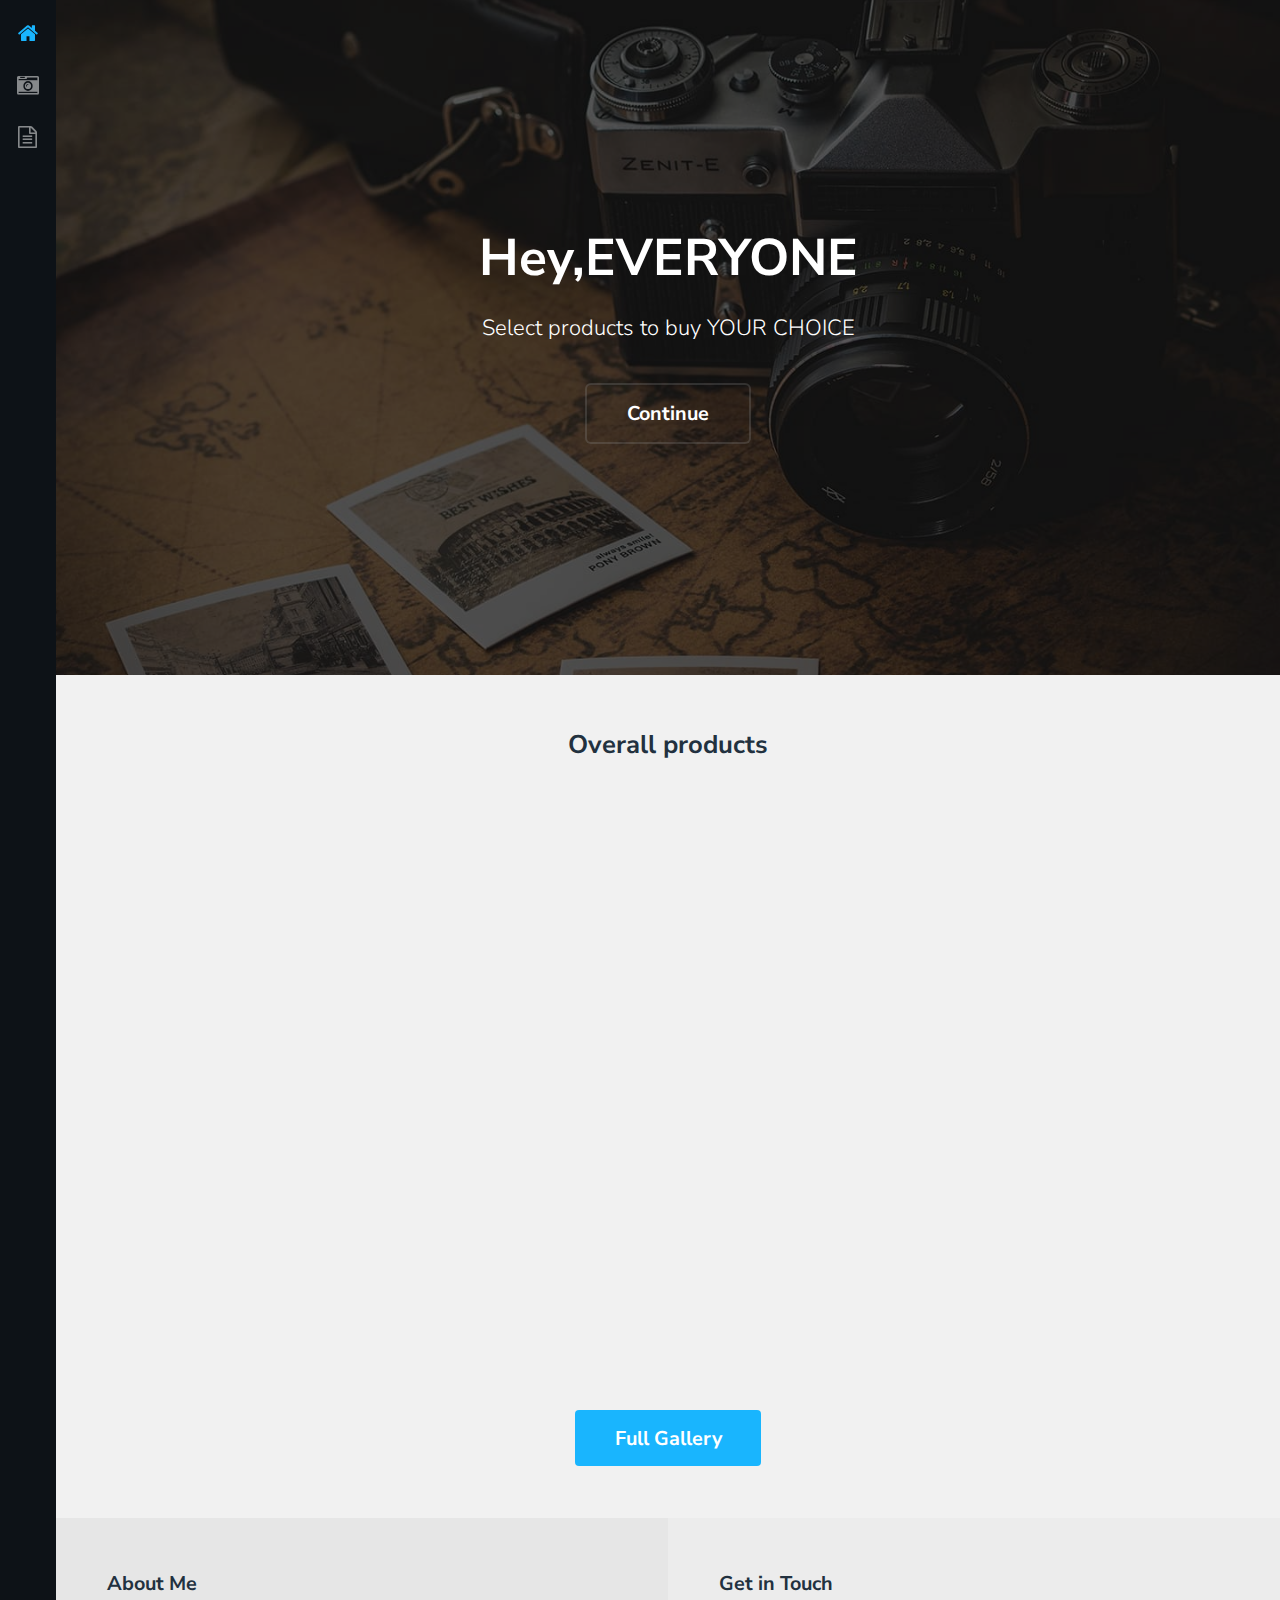
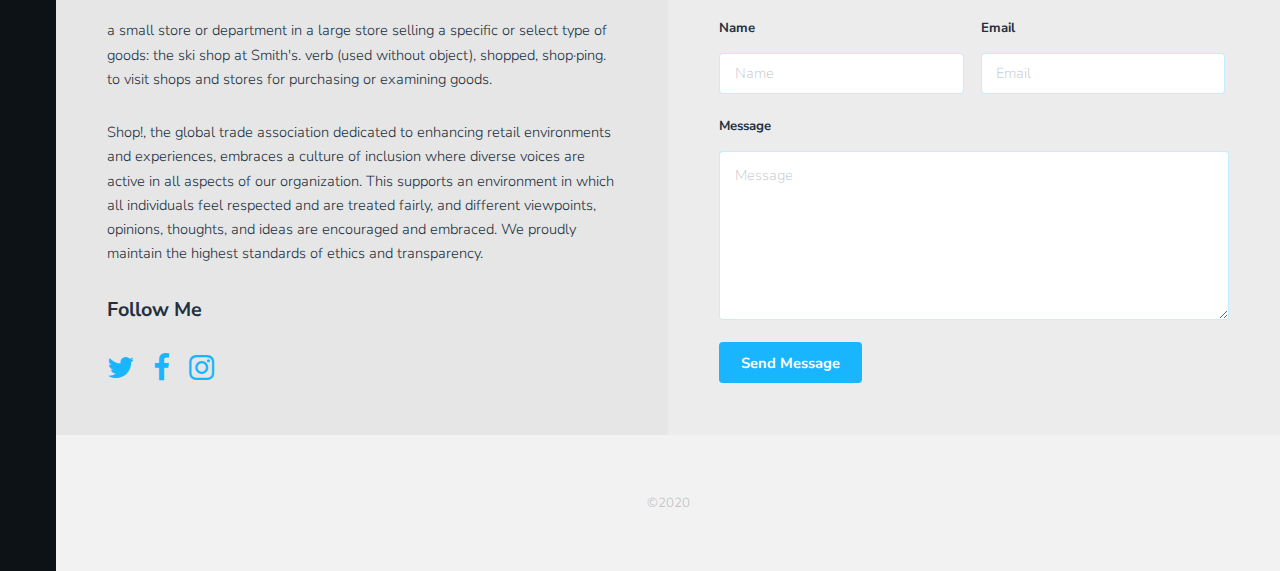
<file: demo/index.html>
<!DOCTYPE HTML>
<html>
	<head>
		<title>SHOPPING</title>
		<meta charset="utf-8" />
		<meta name="viewport" content="width=device-width, initial-scale=1" />
		<link rel="stylesheet" href="assets/css/main.css" />
	</head>
	<body>
		<div class="page-wrap">

			<!-- Nav -->
				<nav id="nav">
					<ul>
						<li><a href="index.html" class="active"><span class="icon fa-home"></span></a></li>
						<li><a href="gallery.html"><span class="icon fa-camera-retro"></span></a></li>
						<li><a href="generic.html"><span class="icon fa-file-text-o"></span></a></li>
					</ul>
				</nav>

			<!-- Main -->
				<section id="main">

					<!-- Banner -->
						<section id="banner">
							<div class="inner">
								<h1>Hey,EVERYONE</h1>
								<p>Select products to buy <a href="">YOUR CHOICE</a></p>
								<ul class="actions">
									<li><a href="#galleries" class="button alt scrolly big">Continue</a></li>
								</ul>
							</div>
						</section>

					<!-- Gallery -->
						<section id="galleries">

							<!-- Photo Galleries -->
								<div class="gallery">
									<header class="special">
										<h2>Overall products</h2>
									</header>
									<div class="content">
										<div class="media" >
											<a href="images/fulls/01.jpg"><img src="images/thumbs/01.jpg" style="width:100%" alt="" title="To Buy Fresh Vegs."/></a>
										</div>
										<div class="media">
											<a href="images/fulls/05.jpg"><img src="images/thumbs/05.jpg"style="width:100%" alt="" title="This right here is a caption." /></a>
										</div>
										<div class="media">
											<a href="images/fulls/09.jpg"><img src="images/thumbs/09.jpg" style="width:100%"alt="" title="This right here is a caption."/></a>
										</div>
										<div class="media">
											<a href="images/fulls/02.jpg"><img src="images/thumbs/02.jpg"style="width:100%" alt="" title="This right here is a caption."/></a>
										</div>
										<div class="media">
											<a href="images/fulls/06.jpg"><img src="images/thumbs/06.jpg"style="width:100%" alt="" title="This right here is a caption."/></a>
										</div>
										<div class="media">
											<a href="images/fulls/10.jpg"><img src="images/thumbs/10.jpg" style="width:100%"alt="" title="This right here is a caption."/></a>
										</div>
										<div class="media">
											<a href="images/fulls/03.jpg"><img src="images/thumbs/03.jpg" style="width:100%" alt="" title="This right here is a caption." /></a>
										</div>
										<div class="media">
											<a href="images/fulls/07.jpg"><img src="images/thumbs/07.jpg" style="width:100%" alt="" title="This right here is a caption." /></a>
										</div>
									</div>
									<footer>
										<a href="gallery.html" class="button big">Full Gallery</a>
									</footer>
								</div>
						</section>

					
						<section id="contact">
							<!-- Social -->
								<div class="social column">
									<h3>About Me</h3>
									<p>a small store or department in a large store selling a specific or select type of goods: the ski shop at Smith's. verb (used without object), shopped, shop·ping. to visit shops and stores for purchasing or examining goods.</p>
									<p>Shop!, the global trade association dedicated to enhancing retail environments and experiences, embraces a culture of inclusion where diverse voices are active in all aspects of our organization. This supports an environment in which all individuals feel respected and are treated fairly, and different viewpoints, opinions, thoughts, and ideas are encouraged and embraced. We proudly maintain the highest standards of ethics and transparency.</p>
									<h3>Follow Me</h3>
									<ul class="icons">
										<li><a href="#" class="icon fa-twitter"><span class="label">Twitter</span></a></li>
										<li><a href="#" class="icon fa-facebook"><span class="label">Facebook</span></a></li>
										<li><a href="#" class="icon fa-instagram"><span class="label">Instagram</span></a></li>
									</ul>
								</div>

							
								<div class="column">
									<h3>Get in Touch</h3>
									<form action="#" method="post">
										<div class="field half first">
											<label for="name">Name</label>
											<input name="name" id="name" type="text" placeholder="Name">
										</div>
										<div class="field half">
											<label for="email">Email</label>
											<input name="email" id="email" type="email" placeholder="Email">
										</div>
										<div class="field">
											<label for="message">Message</label>
											<textarea name="message" id="message" rows="6" placeholder="Message"></textarea>
										</div>
										<ul class="actions">
											<li><input value="Send Message" class="button" type="submit"></li>
										</ul>
									</form>
								</div>

						</section>

					<!-- Footer -->
						<footer id="footer">
							<div class="copyright">
								&copy;2020 
							</div>
						</footer>
				</section>
		</div>

		<!-- Scripts -->
			<script src="assets/js/jquery.min.js"></script>
			<script src="assets/js/jquery.poptrox.min.js"></script>
			<script src="assets/js/jquery.scrolly.min.js"></script>
			<script src="assets/js/skel.min.js"></script>
			<script src="assets/js/util.js"></script>
			<script src="assets/js/main.js"></script>

	</body>
</html>
</file>
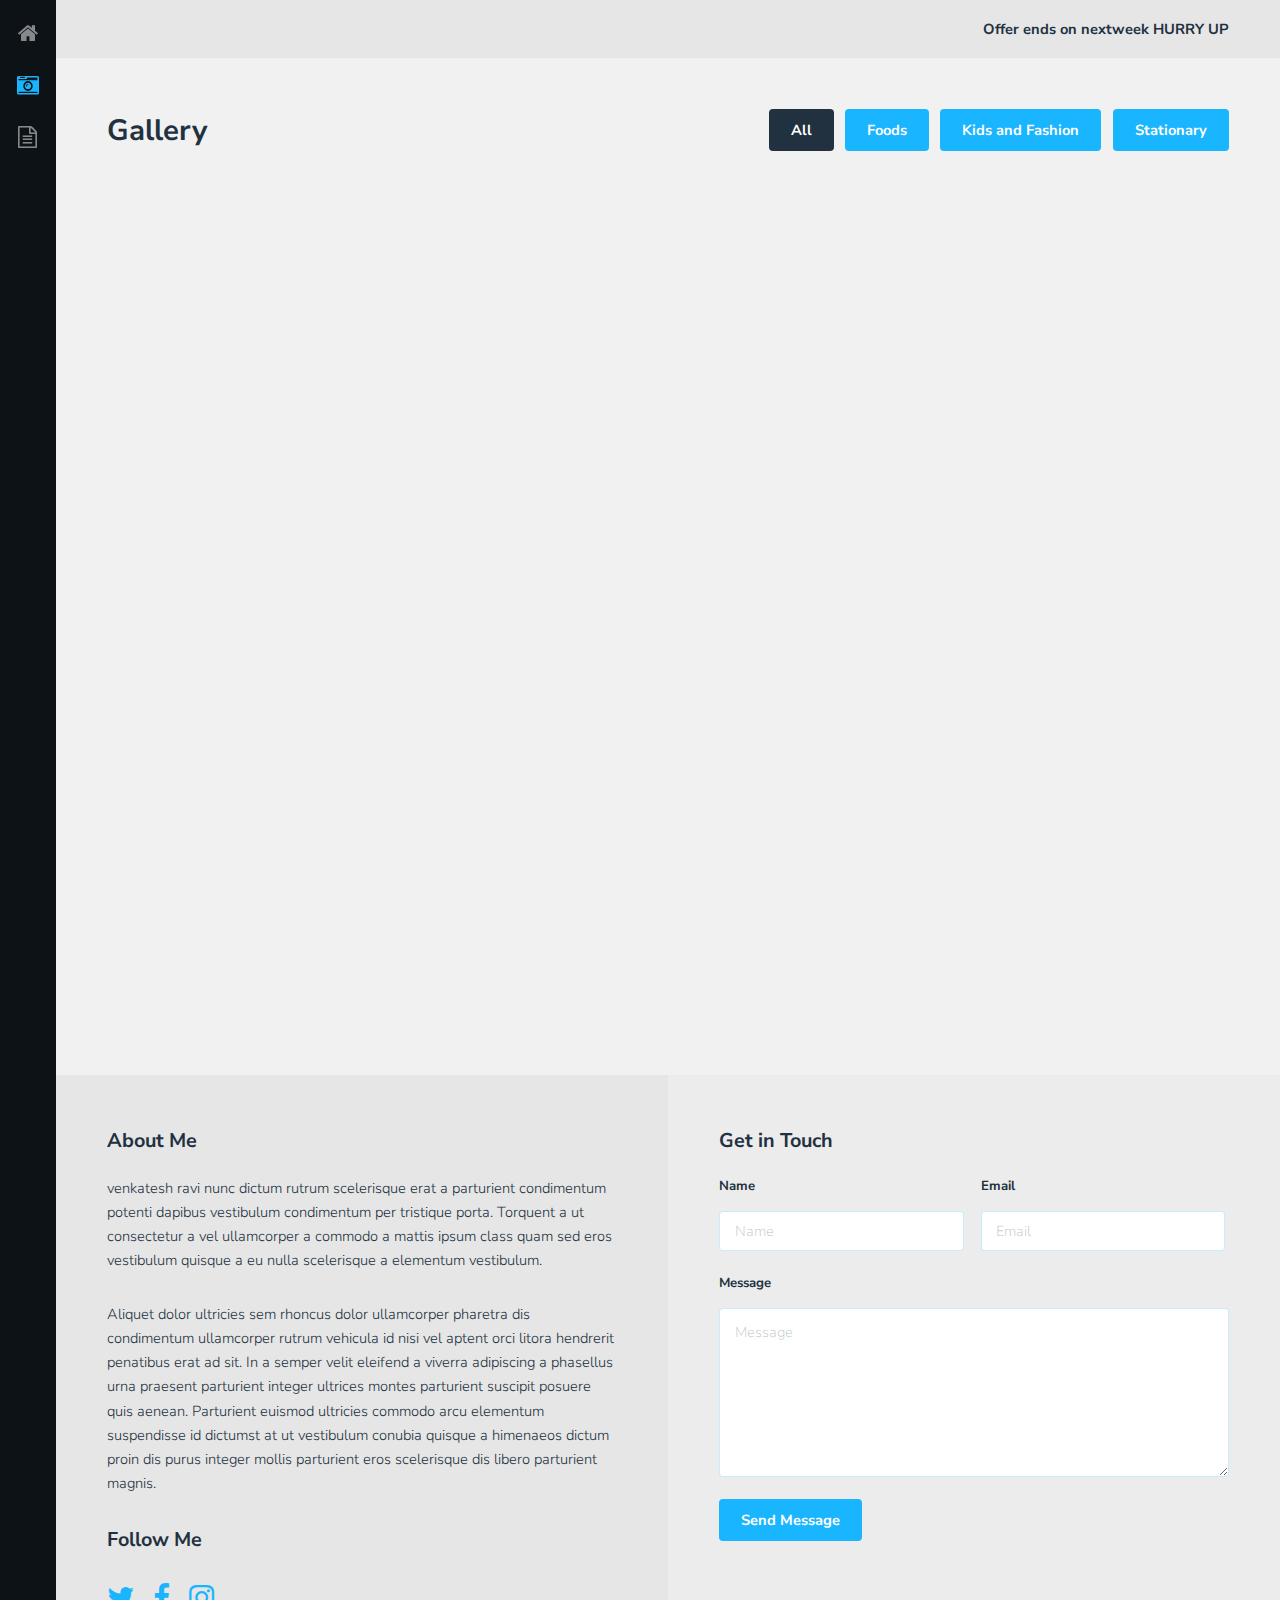
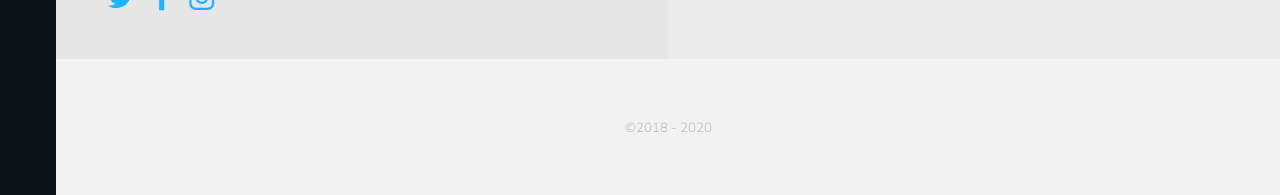
<file: demo/gallery.html>
<!DOCTYPE HTML>
<html>
	<head>
		<title>Offers ens on Next week. HURRY UP!</title>
		<meta charset="utf-8" />
		<meta name="viewport" content="width=device-width, initial-scale=1" />
		<link rel="stylesheet" href="assets/css/main.css" />
	</head>
	<body>
		<div class="page-wrap">

			<!-- Nav -->
				<nav id="nav">
					<ul>
						<li><a href="index.html"><span class="icon fa-home"></span></a></li>
						<li><a href="gallery.html" class="active"><span class="icon fa-camera-retro"></span></a></li>
						<li><a href="generic.html"><span class="icon fa-file-text-o"></span></a></li>
					</ul>
				</nav>

			<!-- Main -->
				<section id="main">

					<!-- Header -->
						<header id="header">
							<div>Offer ends on nextweek <span>HURRY UP</span></div>
						</header>

					<!-- Gallery -->
						<section id="galleries">

							<!-- Photo Galleries -->
								<div class="gallery">

									<!-- Filters -->
										<header>
											<h1>Gallery</h1>
											<ul class="tabs">
												<li><a href="#" data-tag="all" class="button active">All</a></li>
												<li><a href="#" data-tag="people" class="button">Foods</a></li>
												<li><a href="#" data-tag="place" class="button">Kids and Fashion</a></li>
												<li><a href="#" data-tag="thing" class="button">Stationary</a></li>
											</ul>
										</header>

										<div class="content">
											<div class="media all people">
												<a href="images/fulls/01.jpg"><img src="images/thumbs/01.jpg" alt="" title="This right here is a caption." /></a>
											</div>
											<div class="media all place">
												<a href="images/fulls/05.jpg"><img src="images/thumbs/05.jpg" alt="" title="This right here is a caption." /></a>
											</div>
											<div class="media all thing">
												<a href="images/fulls/09.jpg"><img src="images/thumbs/09.jpg" alt="" title="This right here is a caption." /></a>
											</div>
											<div class="media all people">
												<a href="images/fulls/02.jpg"><img src="images/thumbs/02.jpg" alt="" title="This right here is a caption." /></a>
											</div>
											<div class="media all place">
												<a href="images/fulls/06.jpg"><img src="images/thumbs/06.jpg" alt="" title="This right here is a caption." /></a>
											</div>
											<div class="media all thing">
												<a href="images/fulls/10.jpg"><img src="images/thumbs/10.jpg" alt="" title="This right here is a caption." /></a>
											</div>
											<div class="media all people">
												<a href="images/fulls/03.jpg"><img src="images/thumbs/03.jpg" alt="" title="This right here is a caption." /></a>
											</div>
											<div class="media all place">
												<a href="images/fulls/07.jpg"><img src="images/thumbs/07.jpg" alt="" title="This right here is a caption." /></a>
											</div>
											<div class="media all thing">
												<a href="images/fulls/11.jpg"><img src="images/thumbs/11.jpg" alt="" title="This right here is a caption." /></a>
											</div>
											<div class="media all people">
												<a href="images/fulls/04.jpg"><img src="images/thumbs/04.jpg" alt="" title="This right here is a caption." /></a>
											</div>
											<div class="media all place">
												<a href="images/fulls/08.jpg"><img src="images/thumbs/08.jpg" alt="" title="This right here is a caption." /></a>
											</div>
											<div class="media all thing">
												<a href="images/fulls/12.jpg"><img src="images/thumbs/12.jpg" alt="" title="This right here is a caption." /></a>
											</div>
										</div>
								</div>
						</section>

					<!-- Contact -->
						<section id="contact">
							<!-- Social -->
								<div class="social column">
									<h3>About Me</h3>
									<p>venkatesh ravi nunc dictum rutrum scelerisque erat a parturient condimentum potenti dapibus vestibulum condimentum per tristique porta. Torquent a ut consectetur a vel ullamcorper a commodo a mattis ipsum class quam sed eros vestibulum quisque a eu nulla scelerisque a elementum vestibulum.</p>
									<p>Aliquet dolor ultricies sem rhoncus dolor ullamcorper pharetra dis condimentum ullamcorper rutrum vehicula id nisi vel aptent orci litora hendrerit penatibus erat ad sit. In a semper velit eleifend a viverra adipiscing a phasellus urna praesent parturient integer ultrices montes parturient suscipit posuere quis aenean. Parturient euismod ultricies commodo arcu elementum suspendisse id dictumst at ut vestibulum conubia quisque a himenaeos dictum proin dis purus integer mollis parturient eros scelerisque dis libero parturient magnis.</p>
									<h3>Follow Me</h3>
									<ul class="icons">
										<li><a href="#" class="icon fa-twitter"><span class="label">Twitter</span></a></li>
										<li><a href="#" class="icon fa-facebook"><span class="label">Facebook</span></a></li>
										<li><a href="#" class="icon fa-instagram"><span class="label">Instagram</span></a></li>
									</ul>
								</div>

							<!-- Form -->
								<div class="column">
									<h3>Get in Touch</h3>
									<form action="#" method="post">
										<div class="field half first">
											<label for="name">Name</label>
											<input name="name" id="name" type="text" placeholder="Name">
										</div>
										<div class="field half">
											<label for="email">Email</label>
											<input name="email" id="email" type="email" placeholder="Email">
										</div>
										<div class="field">
											<label for="message">Message</label>
											<textarea name="message" id="message" rows="6" placeholder="Message"></textarea>
										</div>
										<ul class="actions">
											<li><input value="Send Message" class="button" type="submit"></li>
										</ul>
									</form>
								</div>

						</section>

					<!-- Footer -->
						<footer id="footer">
							<div class="copyright">
								&copy;2018 - 2020 
							</div>
						</footer>
				</section>
		</div>

		<!-- Scripts -->
			<script src="assets/js/jquery.min.js"></script>
			<script src="assets/js/jquery.poptrox.min.js"></script>
			<script src="assets/js/jquery.scrolly.min.js"></script>
			<script src="assets/js/skel.min.js"></script>
			<script src="assets/js/util.js"></script>
			<script src="assets/js/main.js"></script>

	</body>
</html>
</file>
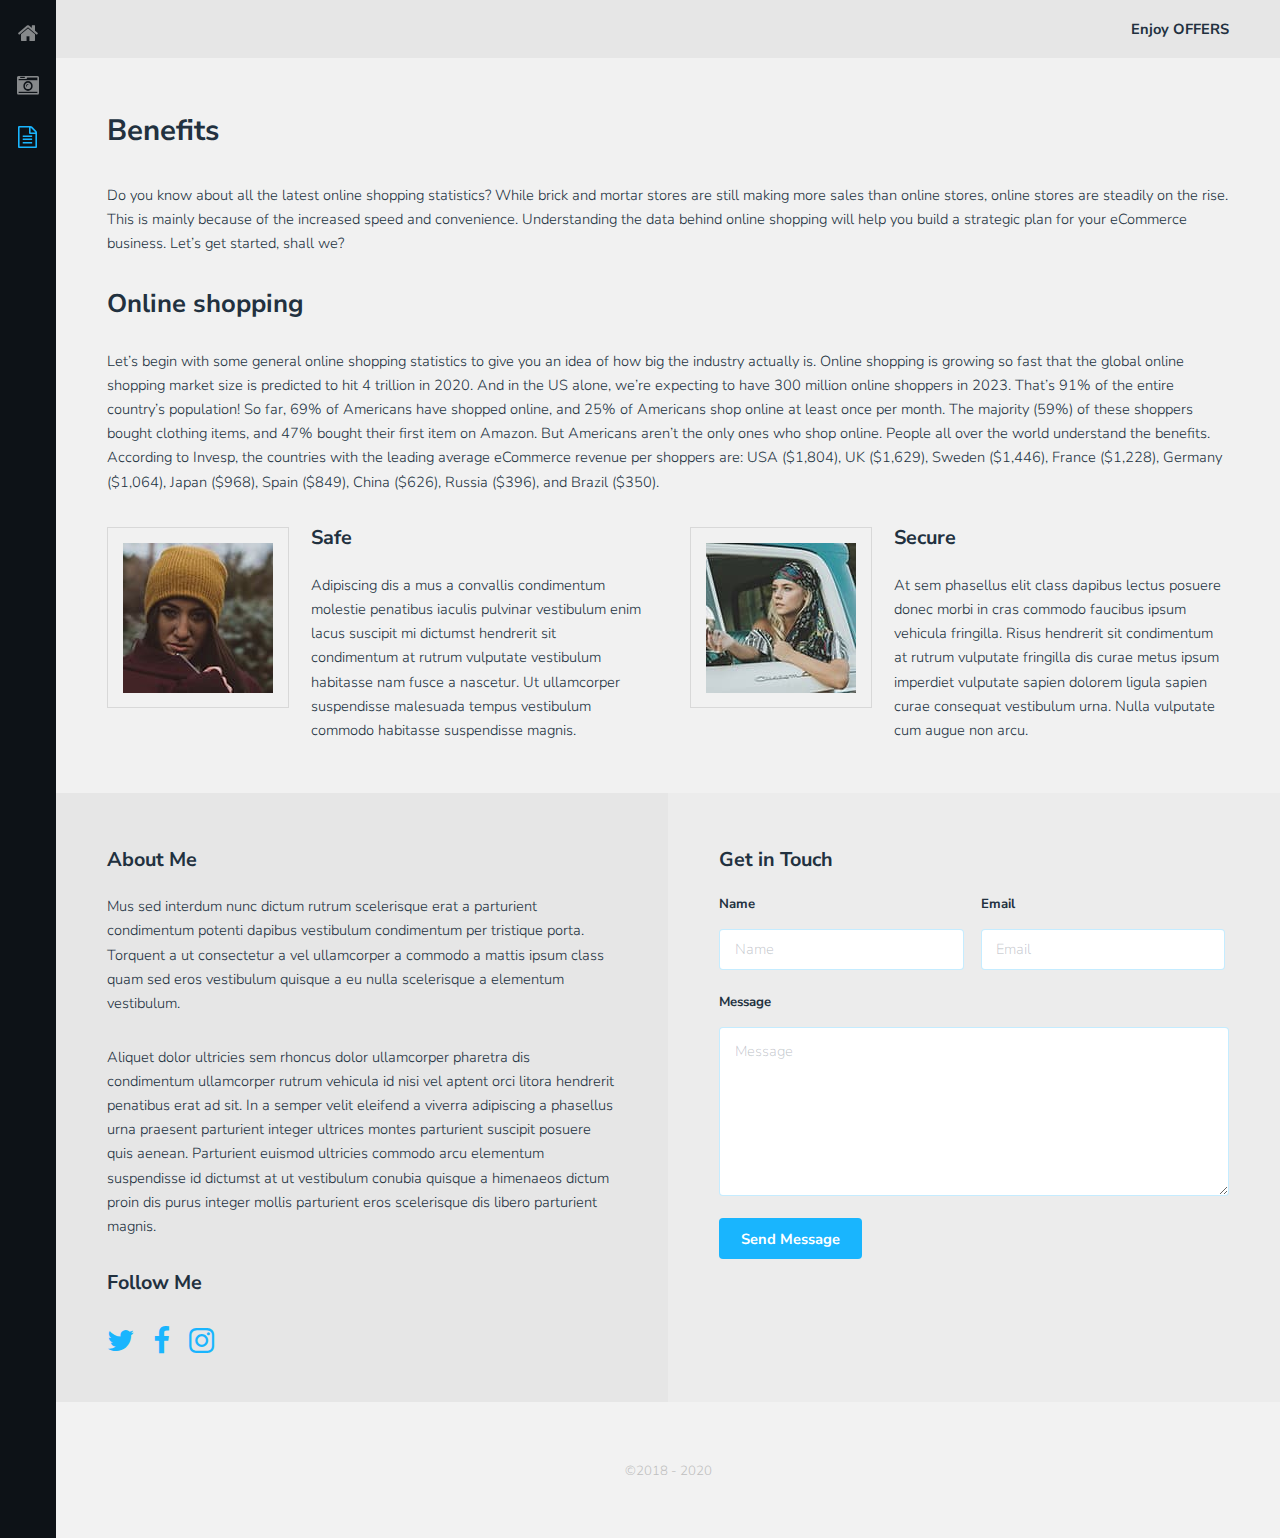
<file: demo/generic.html>
<!DOCTYPE HTML>

<html>
	<head>
		<title>Let's Shop with GREAT OFFERS</title>
		<meta charset="utf-8" />
		<meta name="viewport" content="width=device-width, initial-scale=1" />
		<link rel="stylesheet" href="assets/css/main.css" />
	</head>
	<body>
		<div class="page-wrap">

			<!-- Nav -->
				<nav id="nav">
					<ul>
						<li><a href="index.html"><span class="icon fa-home"></span></a></li>
						<li><a href="gallery.html"><span class="icon fa-camera-retro"></span></a></li>
						<li><a href="generic.html" class="active"><span class="icon fa-file-text-o"></span></a></li>
					</ul>
				</nav>

			<!-- Main -->
				<section id="main">

					<!-- Header -->
						<header id="header">
							<div>Enjoy <span>OFFERS</span></div>
						</header>

					<!-- Section -->
						<section>
							<div class="inner">
								<header>
									<h1>Benefits</h1>
								</header>
								<p>Do you know about all the latest online shopping statistics? While brick and mortar stores are still making more sales than online stores, online stores are steadily on the rise. This is mainly because of the increased speed and convenience.

Understanding the data behind online shopping will help you build a strategic plan for your eCommerce business. Let’s get started, shall we?</p>
								<h2>Online shopping</h2>
								<p>Let’s begin with some general online shopping statistics to give you an idea of how big the industry actually is.

Online shopping is growing so fast that the global online shopping market size is predicted to hit 4 trillion in 2020. And in the US alone, we’re expecting to have 300 million online shoppers in 2023. That’s 91% of the entire country’s population!

So far, 69% of Americans have shopped online, and 25% of Americans shop online at least once per month. The majority (59%) of these shoppers bought clothing items, and 47% bought their first item on Amazon.

But Americans aren’t the only ones who shop online. People all over the world understand the benefits. According to Invesp, the countries with the leading average eCommerce revenue per shoppers are: USA ($1,804), UK ($1,629), Sweden ($1,446), France ($1,228), Germany ($1,064), Japan ($968), Spain ($849), China ($626), Russia ($396), and Brazil ($350).</p>
								<section class="columns double">
									<div class="column">
										<span class="image left special"><img src="images/pic01.jpg" alt="" /></span>
										<h3>Safe</h3>
										<p>
											Adipiscing dis a mus a convallis condimentum molestie penatibus iaculis pulvinar vestibulum enim lacus suscipit mi dictumst hendrerit sit condimentum at rutrum vulputate vestibulum habitasse nam fusce a nascetur. Ut ullamcorper suspendisse malesuada tempus vestibulum commodo habitasse suspendisse magnis.
										</p>
									</div>
									<div class="column">
										<span class="image left special"><img src="images/pic02.jpg" alt="" /></span>
										<h3>Secure</h3>
										<p>
											At sem phasellus elit class dapibus lectus posuere donec morbi in cras commodo faucibus ipsum vehicula fringilla. Risus hendrerit sit condimentum at rutrum vulputate fringilla dis curae metus ipsum imperdiet vulputate sapien dolorem ligula sapien curae consequat vestibulum urna. Nulla vulputate cum augue non arcu.
										</p>
									</div>
								</section>
							</div>
						</section>

					<!-- Contact -->
						<section id="contact">
							<!-- Social -->
								<div class="social column">
									<h3>About Me</h3>
									<p>Mus sed interdum nunc dictum rutrum scelerisque erat a parturient condimentum potenti dapibus vestibulum condimentum per tristique porta. Torquent a ut consectetur a vel ullamcorper a commodo a mattis ipsum class quam sed eros vestibulum quisque a eu nulla scelerisque a elementum vestibulum.</p>
									<p>Aliquet dolor ultricies sem rhoncus dolor ullamcorper pharetra dis condimentum ullamcorper rutrum vehicula id nisi vel aptent orci litora hendrerit penatibus erat ad sit. In a semper velit eleifend a viverra adipiscing a phasellus urna praesent parturient integer ultrices montes parturient suscipit posuere quis aenean. Parturient euismod ultricies commodo arcu elementum suspendisse id dictumst at ut vestibulum conubia quisque a himenaeos dictum proin dis purus integer mollis parturient eros scelerisque dis libero parturient magnis.</p>
									<h3>Follow Me</h3>
									<ul class="icons">
										<li><a href="#" class="icon fa-twitter"><span class="label">Twitter</span></a></li>
										<li><a href="#" class="icon fa-facebook"><span class="label">Facebook</span></a></li>
										<li><a href="#" class="icon fa-instagram"><span class="label">Instagram</span></a></li>
									</ul>
								</div>

							<!-- Form -->
								<div class="column">
									<h3>Get in Touch</h3>
									<form action="#" method="post">
										<div class="field half first">
											<label for="name">Name</label>
											<input name="name" id="name" type="text" placeholder="Name">
										</div>
										<div class="field half">
											<label for="email">Email</label>
											<input name="email" id="email" type="email" placeholder="Email">
										</div>
										<div class="field">
											<label for="message">Message</label>
											<textarea name="message" id="message" rows="6" placeholder="Message"></textarea>
										</div>
										<ul class="actions">
											<li><input value="Send Message" class="button" type="submit"></li>
										</ul>
									</form>
								</div>

						</section>

					<!-- Footer -->
						<footer id="footer">
							<div class="copyright">
								&copy;2018 - 2020
							</div>
						</footer>
				</section>
		</div>

		<!-- Scripts -->
			<script src="assets/js/jquery.min.js"></script>
			<script src="assets/js/jquery.poptrox.min.js"></script>
			<script src="assets/js/jquery.scrolly.min.js"></script>
			<script src="assets/js/skel.min.js"></script>
			<script src="assets/js/util.js"></script>
			<script src="assets/js/main.js"></script>

	</body>
</html>
</file>
<file: demo/assets/css/main.css>
@import url(font-awesome.min.css);
@import url("https://fonts.googleapis.com/css?family=Nunito+Sans:300,400,600");

	.media{
	float:left;
	width:33.33%;
	 padding:5px;
	}

	html, body, div, span, applet, object, iframe, h1, h2, h3, h4, h5, h6, p, blockquote, pre, a, abbr, acronym, address, big, cite, code, del, dfn, em, img, ins, kbd, q, s, samp, small, strike, strong, sub, sup, tt, var, b, u, i, center, dl, dt, dd, ol, ul, li, fieldset, form, label, legend, table, caption, tbody, tfoot, thead, tr, th, td, article, aside, canvas, details, embed, figure, figcaption, footer, header, hgroup, menu, nav, output, ruby, section, summary, time, mark, audio, video {
		margin: 0;
		padding: 0;
		border: 0;
		font-size: 100%;
		font: inherit;
		vertical-align: baseline;
	}

	article, aside, details, figcaption, figure, footer, header, hgroup, menu, nav, section {
		display: block;
	}
	
	body {
		line-height: 1;
	}

	ol, ul {
		list-style: none;
	}

	blockquote, q {
		quotes: none;
	}

	blockquote:before, blockquote:after, q:before, q:after {
		content: '';
		content: none;
	}

	table {
		border-collapse: collapse;
		border-spacing: 0;
	}

	body {
		-webkit-text-size-adjust: none;
	}
	
	
/* Box Model */

	*, *:before, *:after {
		-moz-box-sizing: border-box;
		-webkit-box-sizing: border-box;
		box-sizing: border-box;
	}

/* Basic */

	@-ms-viewport {
		width: device-width;
	}

	body {
		-ms-overflow-style: scrollbar;
	}

	@media screen and (max-width: 480px) {

		html, body {
			min-width: 320px;
		}

	}

	body {
		background: #fff;
	}

		body.is-loading *, body.is-loading *:before, body.is-loading *:after {
			-moz-animation: none !important;
			-webkit-animation: none !important;
			-ms-animation: none !important;
			animation: none !important;
			-moz-transition: none !important;
			-webkit-transition: none !important;
			-ms-transition: none !important;
			transition: none !important;
		}

/* Type */

	body {
		background-color: #fff;
		color: #22313F;
	}

	body, input, select, textarea {
		font-family: "Nunito Sans", Arial, Helvetica, sans-serif;
		font-size: 13pt;
		font-weight: 300;
		line-height: 1.65;
	}

		@media screen and (max-width: 1680px) {

			body, input, select, textarea {
				font-size: 11pt;
			}

		}

		@media screen and (max-width: 1280px) {

			body, input, select, textarea {
				font-size: 11pt;
			}

		}

		@media screen and (max-width: 980px) {

			body, input, select, textarea {
				font-size: 11pt;
			}

		}

		@media screen and (max-width: 736px) {

			body, input, select, textarea {
				font-size: 12pt;
			}

		}

		@media screen and (max-width: 480px) {

			body, input, select, textarea {
				font-size: 12pt;
			}

		}

	a {
		text-decoration: underline;
		color: #19B5FE;
	}

		a:hover {
			text-decoration: none;
			color: #019be3;
		}

	strong, b {
		font-weight: 700;
	}

	em, i {
		font-style: italic;
	}

	p {
		margin: 0 0 2em 0;
	}

	h1, h2, h3, h4, h5, h6 {
		font-weight: 700;
		line-height: 1.5;
		margin: 0 0 1em 0;
	}

		h1 a, h2 a, h3 a, h4 a, h5 a, h6 a {
			color: inherit;
			text-decoration: none;
		}

	h1 {
		font-size: 2em;
	}

		@media screen and (max-width: 480px) {

			h1 {
				font-size: 1.5em;
			}

		}

	h2 {
		font-size: 1.75em;
	}

		@media screen and (max-width: 480px) {

			h2 {
				font-size: 1.4em;
			}

		}

	h3 {
		font-size: 1.35em;
	}

	h4 {
		font-size: 1.1em;
	}

	h5 {
		font-size: 0.9em;
	}

	h6 {
		font-size: 0.7em;
	}

	sub {
		font-size: 0.8em;
		position: relative;
		top: 0.5em;
	}

	sup {
		font-size: 0.8em;
		position: relative;
		top: -0.5em;
	}

	blockquote {
		border-left: solid 4px;
		font-style: italic;
		margin: 0 0 2em 0;
		padding: 0.5em 0 0.5em 2em;
	}

	code {
		border-radius: 4px;
		border: solid 1px;
		font-family: "Courier New", monospace;
		font-size: 0.9em;
		margin: 0 0.25em;
		padding: 0.25em 0.65em;
	}

	pre {
		-webkit-overflow-scrolling: touch;
		font-family: "Courier New", monospace;
		font-size: 0.9em;
		margin: 0 0 2em 0;
	}

		pre code {
			display: block;
			line-height: 1.75;
			padding: 1em 1.5em;
			overflow-x: auto;
		}

	hr {
		border: 0;
		border-bottom: solid 1px;
		margin: 2em 0;
	}

		hr.major {
			margin: 3em 0;
		}

	.align-left {
		text-align: left;
	}

	.align-center {
		text-align: center;
	}

	.align-right {
		text-align: right;
	}

/* Box */

	.box {
		border-radius: 4px;
		border: solid 1px rgba(144, 144, 144, 0.25);
		margin-bottom: 2em;
		padding: 1.5em;
	}

		.box > :last-child,
		.box > :last-child > :last-child,
		.box > :last-child > :last-child > :last-child {
			margin-bottom: 0;
		}

		.box.alt {
			border: 0;
			border-radius: 0;
			padding: 0;
		}

/* Button */

	input[type="submit"],
	input[type="reset"],
	input[type="button"],
	button,
	.button {
		-moz-appearance: none;
		-webkit-appearance: none;
		-ms-appearance: none;
		appearance: none;
		-moz-transition: background-color 0.2s ease-in-out, color 0.2s ease-in-out;
		-webkit-transition: background-color 0.2s ease-in-out, color 0.2s ease-in-out;
		-ms-transition: background-color 0.2s ease-in-out, color 0.2s ease-in-out;
		transition: background-color 0.2s ease-in-out, color 0.2s ease-in-out;
		background: #19B5FE;
		color: #FFF;
		border-radius: 4px;
		border: 0;
		cursor: pointer;
		display: inline-block;
		font-weight: 700;
		height: 2.85em;
		line-height: 2.95em;
		padding: 0 1.5em;
		text-align: center;
		text-decoration: none;
		white-space: nowrap;
	}

		input[type="submit"].active,
		input[type="reset"].active,
		input[type="button"].active,
		button.active,
		.button.active {
			color: #FFF;
			background: #22313F;
		}

			input[type="submit"].active:hover,
			input[type="reset"].active:hover,
			input[type="button"].active:hover,
			button.active:hover,
			.button.active:hover {
				color: #FFF;
				background: #22313F;
			}

		input[type="submit"]:hover,
		input[type="reset"]:hover,
		input[type="button"]:hover,
		button:hover,
		.button:hover {
			color: #FFF;
			background: #019be3;
		}

		input[type="submit"].alt,
		input[type="reset"].alt,
		input[type="button"].alt,
		button.alt,
		.button.alt {
			background: none;
			box-shadow: 0 0 0 2px rgba(144, 144, 144, 0.25);
		}

			input[type="submit"].alt:hover,
			input[type="reset"].alt:hover,
			input[type="button"].alt:hover,
			button.alt:hover,
			.button.alt:hover {
				background: rgba(144, 144, 144, 0.075);
				box-shadow: 0 0 0 2px rgba(144, 144, 144, 0.25);
			}

		input[type="submit"].icon,
		input[type="reset"].icon,
		input[type="button"].icon,
		button.icon,
		.button.icon {
			padding-left: 1.35em;
		}

			input[type="submit"].icon:before,
			input[type="reset"].icon:before,
			input[type="button"].icon:before,
			button.icon:before,
			.button.icon:before {
				margin-right: 0.5em;
			}

		input[type="submit"].fit,
		input[type="reset"].fit,
		input[type="button"].fit,
		button.fit,
		.button.fit {
			display: block;
			margin: 0 0 1em 0;
			width: 100%;
		}

		input[type="submit"].small,
		input[type="reset"].small,
		input[type="button"].small,
		button.small,
		.button.small {
			font-size: 0.8em;
		}

		input[type="submit"].big,
		input[type="reset"].big,
		input[type="button"].big,
		button.big,
		.button.big {
			font-size: 1.35em;
			padding: 0 2em;
		}

		input[type="submit"].disabled, input[type="submit"]:disabled,
		input[type="reset"].disabled,
		input[type="reset"]:disabled,
		input[type="button"].disabled,
		input[type="button"]:disabled,
		button.disabled,
		button:disabled,
		.button.disabled,
		.button:disabled {
			-moz-pointer-events: none;
			-webkit-pointer-events: none;
			-ms-pointer-events: none;
			pointer-events: none;
			opacity: 0.25;
		}

		@media screen and (max-width: 480px) {

			input[type="submit"],
			input[type="reset"],
			input[type="button"],
			button,
			.button {
				padding: 0;
			}

		}

/* Contact */

	#contact {
		display: -ms-flexbox;
		-ms-flex-pack: justify;
		display: -moz-flex;
		display: -webkit-flex;
		display: -ms-flex;
		display: flex;
		-moz-flex-wrap: wrap;
		-webkit-flex-wrap: wrap;
		-ms-flex-wrap: wrap;
		flex-wrap: wrap;
		-moz-justify-content: space-between;
		-webkit-justify-content: space-between;
		-ms-justify-content: space-between;
		justify-content: space-between;
		background: #ececec;
	}

		#contact form {
			margin: 0;
		}

		#contact .icons {
			margin-bottom: 1em;
		}

		#contact .column {
			padding: 3.5em 0 1.5em 0;
			padding-left: 3.5em;
			padding-right: 3.5em;
			width: 50%;
		}

			#contact .column.social {
				background: #e6e6e6;
			}

			@media screen and (max-width: 980px) {

				#contact .column {
					padding: 2em 0 0.1em 0;
					padding-left: 2em;
					padding-right: 2em;
				}

			}

			@media screen and (max-width: 736px) {

				#contact .column {
					width: 100%;
				}

			}

			@media screen and (max-width: 480px) {

				#contact .column {
					padding: 1em 0 0.1em 0;
					padding-left: 1em;
					padding-right: 1em;
				}

			}

/* Form */

	form {
		margin: 0 0 2em 0;
	}

		form .field {
			margin-bottom: 1.5em;
		}

			form .field.half {
				display: inline-block;
				width: 48%;
			}

				form .field.half.first {
					margin-right: 2.5%;
				}

		@media screen and (max-width: 980px) {

			form .field.half {
				display: block;
				width: 100%;
			}

				form .field.half.first {
					margin-right: 0;
				}

		}

	label {
		display: block;
		font-size: 0.9em;
		font-weight: 700;
		margin: 0 0 1em 0;
	}

	input[type="text"],
	input[type="password"],
	input[type="email"],
	select,
	textarea {
		-moz-appearance: none;
		-webkit-appearance: none;
		-ms-appearance: none;
		appearance: none;
		border-radius: 4px;
		border: solid 1px rgba(25, 181, 254, 0.25);
		color: inherit;
		display: block;
		outline: 0;
		padding: 0 1em;
		text-decoration: none;
		width: 100%;
	}

		input[type="text"]:invalid,
		input[type="password"]:invalid,
		input[type="email"]:invalid,
		select:invalid,
		textarea:invalid {
			box-shadow: none;
		}

		input[type="text"]:active, input[type="text"]:focus,
		input[type="password"]:active,
		input[type="password"]:focus,
		input[type="email"]:active,
		input[type="email"]:focus,
		select:active,
		select:focus,
		textarea:active,
		textarea:focus {
			border: solid 1px #19B5FE;
		}

	.select-wrapper {
		text-decoration: none;
		display: block;
		position: relative;
	}

		.select-wrapper:before {
			-moz-osx-font-smoothing: grayscale;
			-webkit-font-smoothing: antialiased;
			font-family: FontAwesome;
			font-style: normal;
			font-weight: normal;
			text-transform: none !important;
		}

		.select-wrapper:before {
			content: '\f078';
			display: block;
			height: 2.75em;
			line-height: 2.75em;
			pointer-events: none;
			position: absolute;
			right: 0;
			text-align: center;
			top: 0;
			width: 2.75em;
		}

		.select-wrapper select::-ms-expand {
			display: none;
		}

	input[type="text"],
	input[type="password"],
	input[type="email"],
	select {
		height: 2.75em;
	}

	textarea {
		padding: 0.75em 1em;
	}

	input[type="checkbox"],
	input[type="radio"] {
		-moz-appearance: none;
		-webkit-appearance: none;
		-ms-appearance: none;
		appearance: none;
		display: block;
		float: left;
		margin-right: -2em;
		opacity: 0;
		width: 1em;
		z-index: -1;
	}

		input[type="checkbox"] + label,
		input[type="radio"] + label {
			text-decoration: none;
			cursor: pointer;
			display: inline-block;
			font-size: 1em;
			font-weight: 300;
			padding-left: 2.4em;
			padding-right: 0.75em;
			position: relative;
		}

			input[type="checkbox"] + label:before,
			input[type="radio"] + label:before {
				-moz-osx-font-smoothing: grayscale;
				-webkit-font-smoothing: antialiased;
				font-family: FontAwesome;
				font-style: normal;
				font-weight: normal;
				text-transform: none !important;
			}

			input[type="checkbox"] + label:before,
			input[type="radio"] + label:before {
				border-radius: 4px;
				border: solid 1px;
				content: '';
				display: inline-block;
				height: 1.65em;
				left: 0;
				line-height: 1.58125em;
				position: absolute;
				text-align: center;
				top: 0;
				width: 1.65em;
			}

		input[type="checkbox"]:checked + label:before,
		input[type="radio"]:checked + label:before {
			content: '\f00c';
		}

	input[type="checkbox"] + label:before {
		border-radius: 4px;
	}

	input[type="radio"] + label:before {
		border-radius: 100%;
	}

	::-webkit-input-placeholder {
		opacity: 1.0;
		color: rgba(34, 49, 63, 0.25);
	}

	:-moz-placeholder {
		opacity: 1.0;
		color: rgba(34, 49, 63, 0.25);
	}

	::-moz-placeholder {
		opacity: 1.0;
		color: rgba(34, 49, 63, 0.25);
	}

	:-ms-input-placeholder {
		opacity: 1.0;
		color: rgba(34, 49, 63, 0.25);
	}

	.formerize-placeholder {
		opacity: 1.0;
		color: rgba(34, 49, 63, 0.25);
	}

/* Gallery */

	@-moz-keyframes gallery {
		100% {
			opacity: 1;		}
	}

	@-webkit-keyframes gallery {
		100% {
			opacity: 1;		}
	}

	@-ms-keyframes gallery {
		100% {
			opacity: 1;		}
	}

	@keyframes gallery {
		100% {
			opacity: 1;		}
	}

	.gallery {
		padding: 3.5em;
		position: relative;
		overflow: hidden;
		min-height: 37em;
	}

		@media screen and (max-width: 980px) {

			.gallery {
				padding: 2em;
				min-height: 20em;
			}

				.gallery header h2 {
					margin-bottom: 1em;
				}

		}

		@media screen and (max-width: 480px) {

			.gallery {
				padding: 1em;
			}

		}

		.gallery header {
			display: -ms-flexbox;
			-ms-flex-pack: justify;
			display: -moz-flex;
			display: -webkit-flex;
			display: -ms-flex;
			display: flex;
			-moz-flex-wrap: wrap;
			-webkit-flex-wrap: wrap;
			-ms-flex-wrap: wrap;
			flex-wrap: wrap;
			-moz-justify-content: space-between;
			-webkit-justify-content: space-between;
			-ms-justify-content: space-between;
			justify-content: space-between;
		}

			.gallery header.special {
				-moz-justify-content: center;
				-webkit-justify-content: center;
				-ms-justify-content: center;
				justify-content: center;
			}

			@media screen and (max-width: 736px) {

				.gallery header {
					display: block;
				}

			}

			@media screen and (max-width: 480px) {

				.gallery header h2 {
					margin-bottom: .5em;
				}

			}

		.gallery footer {
			text-align: center;
			margin-top: 4em;
		}

		.gallery .content {
			display: -ms-flexbox;
			display: -moz-flex;
			display: -webkit-flex;
			display: -ms-flex;
			display: flex;
			-moz-flex-wrap: wrap;
			-webkit-flex-wrap: wrap;
			-ms-flex-wrap: wrap;
			flex-wrap: wrap;
			-moz-justify-content: -moz-flex-start;
			-webkit-justify-content: -webkit-flex-start;
			-ms-justify-content: -ms-flex-start;
			justify-content: flex-start;
		}

			.gallery .content .media {
				-moz-animation: gallery 0.75s ease-out 0.4s forwards;
				-webkit-animation: gallery 0.75s ease-out 0.4s forwards;
				-ms-animation: gallery 0.75s ease-out 0.4s forwards;
				animation: gallery 0.75s ease-out 0.4s forwards;
				margin-bottom: 0;
				overflow: hidden;
				opacity: 0;
				position: relative;
				width: 25%;
			}

				.gallery .content .media a {
					display: block;
				}

				.gallery .content .media img {
					-moz-transition: -moz-transform 0.2s ease-in-out;
					-webkit-transition: -webkit-transform 0.2s ease-in-out;
					-ms-transition: -ms-transform 0.2s ease-in-out;
					transition: transform 0.2s ease-in-out;
					max-width: 100%;
					height: auto;
					vertical-align: middle;
				}

				.gallery .content .media:hover img {
					-moz-transform: scale(1.075);
					-webkit-transform: scale(1.075);
					-ms-transform: scale(1.075);
					transform: scale(1.075);
				}

				@media screen and (max-width: 736px) {

					.gallery .content .media {
						width: 50%;
					}

				}

				@media screen and (max-width: 480px) {

					.gallery .content .media {
						width: 100%;
					}

				}

/* Icon */

	.icon {
		text-decoration: none;
		border-bottom: none;
		position: relative;
	}

		.icon:before {
			-moz-osx-font-smoothing: grayscale;
			-webkit-font-smoothing: antialiased;
			font-family: FontAwesome;
			font-style: normal;
			font-weight: normal;
			text-transform: none !important;
		}

		.icon > .label {
			display: none;
		}

/* Image */

	.image {
		border: 0;
		display: inline-block;
		position: relative;
	}

		.image img {
			display: block;
		}

		.image.left, .image.right {
			max-width: 40%;
		}

			.image.left img, .image.right img {
				width: 100%;
			}

			@media screen and (max-width: 480px) {

				.image.left, .image.right {
					max-width: 100%;
					width: 100%;
				}

			}

		.image.left {
			float: left;
			margin: 0 1.5em 1em 0;
			top: 0.25em;
		}

			@media screen and (max-width: 480px) {

				.image.left {
					float: none;
					margin: 0 0 1em 0;
				}

			}

		.image.right {
			float: right;
			margin: 0 0 1em 1.5em;
			top: 0.25em;
		}

			@media screen and (max-width: 480px) {

				.image.right {
					float: none;
					margin: 0 0 1em 0;
				}

			}

		.image.fit {
			display: block;
			margin: 0 0 2em 0;
			width: 100%;
		}

			.image.fit img {
				width: 100%;
			}

		.image.special {
			border: solid 1px rgba(144, 144, 144, 0.25);
			padding: 1em;
		}

		.image.main {
			display: block;
			margin: 0 0 3em 0;
			width: 100%;
		}

			.image.main img {
				width: 100%;
			}

/* List */

	ol {
		list-style: decimal;
		margin: 0 0 2em 0;
		padding-left: 1.25em;
	}

		ol li {
			padding-left: 0.25em;
		}

	ul {
		list-style: disc;
		margin: 0 0 2em 0;
		padding-left: 1em;
	}

		ul li {
			padding-left: 0.5em;
		}

		ul.alt {
			list-style: none;
			padding-left: 0;
		}

			ul.alt li {
				border-top: solid 1px;
				padding: 0.5em 0;
			}

				ul.alt li:first-child {
					border-top: 0;
					padding-top: 0;
				}

		ul.tabs {
			list-style: none;
			padding-left: 0;
		}

			ul.tabs li {
				display: inline-block;
			}

				ul.tabs li:first-child {
					padding: 0;
				}

				@media screen and (max-width: 736px) {

					ul.tabs li {
						display: block;
						margin: 0 0 .25em 0;
						padding: 0;
					}

						ul.tabs li .button {
							width: 100%;
						}

				}

			@media screen and (max-width: 480px) {

				ul.tabs {
					margin-bottom: 1em;
				}

			}

		ul.icons {
			cursor: default;
			list-style: none;
			padding-left: 0;
		}

			ul.icons li {
				display: inline-block;
				padding: 0 1em 0 0;
			}

				ul.icons li:last-child {
					padding-right: 0;
				}

				ul.icons li .icon:before {
					font-size: 2em;
				}

		ul.actions {
			cursor: default;
			list-style: none;
			padding-left: 0;
		}

			ul.actions li {
				display: inline-block;
				padding: 0 1em 0 0;
				vertical-align: middle;
			}

				ul.actions li:last-child {
					padding-right: 0;
				}

			ul.actions.small li {
				padding: 0 0.5em 0 0;
			}

			ul.actions.vertical li {
				display: block;
				padding: 1em 0 0 0;
			}

				ul.actions.vertical li:first-child {
					padding-top: 0;
				}

				ul.actions.vertical li > * {
					margin-bottom: 0;
				}

			ul.actions.vertical.small li {
				padding: 0.5em 0 0 0;
			}

				ul.actions.vertical.small li:first-child {
					padding-top: 0;
				}

			ul.actions.fit {
				display: table;
				margin-left: -1em;
				padding: 0;
				table-layout: fixed;
				width: calc(100% + 1em);
			}

				ul.actions.fit li {
					display: table-cell;
					padding: 0 0 0 1em;
				}

					ul.actions.fit li > * {
						margin-bottom: 0;
					}

				ul.actions.fit.small {
					margin-left: -0.5em;
					width: calc(100% + 0.5em);
				}

					ul.actions.fit.small li {
						padding: 0 0 0 0.5em;
					}

			@media screen and (max-width: 480px) {

				ul.actions {
					margin: 0 0 2em 0;
				}

					ul.actions li {
						padding: 1em 0 0 0;
						display: block;
						text-align: center;
						width: 100%;
					}

						ul.actions li:first-child {
							padding-top: 0;
						}

						ul.actions li > * {
							width: 100%;
							margin: 0 !important;
						}

							ul.actions li > *.icon:before {
								margin-left: -2em;
							}

					ul.actions.small li {
						padding: 0.5em 0 0 0;
					}

						ul.actions.small li:first-child {
							padding-top: 0;
						}

			}

	dl {
		margin: 0 0 2em 0;
	}

		dl dt {
			display: block;
			font-weight: 700;
			margin: 0 0 1em 0;
		}

		dl dd {
			margin-left: 2em;
		}

/* Section/Article */

	section.special, article.special {
		text-align: center;
	}

	section .inner, article .inner {
		padding: 3.5em 0 1.5em 0;
		padding-left: 3.5em;
		padding-right: 3.5em;
	}

		@media screen and (max-width: 980px) {

			section .inner, article .inner {
				padding: 2em 0 0.1em 0;
				padding-right: 2em;
				padding-left: 2em;
			}

		}

		@media screen and (max-width: 480px) {

			section .inner, article .inner {
				padding: 1em 0 0.1em 0;
				padding-right: 1em;
				padding-left: 1em;
			}

		}

	section .columns, article .columns {
		display: -ms-flexbox;
		display: -moz-flex;
		display: -webkit-flex;
		display: -ms-flex;
		display: flex;
		-moz-flex-wrap: wrap;
		-webkit-flex-wrap: wrap;
		-ms-flex-wrap: wrap;
		flex-wrap: wrap;
		-moz-justify-content: space-between;
		-webkit-justify-content: space-between;
		-ms-justify-content: space-between;
		justify-content: space-between;
	}

		section .columns.double .column, article .columns.double .column {
			width: 48%;
		}

			@media screen and (max-width: 980px) {

				section .columns.double .column, article .columns.double .column {
					width: 100%;
				}

			}

	header p {
		position: relative;
		margin: 0 0 1.5em 0;
	}

	header h2 + p {
		font-size: 1.25em;
		margin-top: -1em;
	}

	header h3 + p {
		font-size: 1.1em;
		margin-top: -0.8em;
	}

	header h4 + p,
	header h5 + p,
	header h6 + p {
		font-size: 0.9em;
		margin-top: -0.6em;
	}

/* Table */

	.table-wrapper {
		-webkit-overflow-scrolling: touch;
		overflow-x: auto;
	}

	table {
		margin: 0 0 2em 0;
		width: 100%;
	}

		table tbody tr {
			border: solid 1px;
			border-left: 0;
			border-right: 0;
		}

		table td {
			padding: 0.75em 0.75em;
		}

		table th {
			font-size: 0.9em;
			font-weight: 700;
			padding: 0 0.75em 0.75em 0.75em;
			text-align: left;
		}

		table thead {
			border-bottom: solid 2px;
		}

		table tfoot {
			border-top: solid 2px;
		}

		table.alt {
			border-collapse: separate;
		}

			table.alt tbody tr td {
				border: solid 1px;
				border-left-width: 0;
				border-top-width: 0;
			}

				table.alt tbody tr td:first-child {
					border-left-width: 1px;
				}

			table.alt tbody tr:first-child td {
				border-top-width: 1px;
			}

			table.alt thead {
				border-bottom: 0;
			}

			table.alt tfoot {
				border-top: 0;
			}

/* Wrapper */

	.page-wrap {
		display: -ms-flexbox;
		display: -moz-flex;
		display: -webkit-flex;
		display: -ms-flex;
		display: flex;
		-moz-flex-wrap: nowrap;
		-webkit-flex-wrap: nowrap;
		-ms-flex-wrap: nowrap;
		flex-wrap: nowrap;
		-moz-justify-content: -moz-flex-start;
		-webkit-justify-content: -webkit-flex-start;
		-ms-justify-content: -ms-flex-start;
		justify-content: flex-start;
	}

	.wrapper {
		position: relative;
	}

		.wrapper > .inner {
			margin: 0 auto;
			width: 60em;
		}

		@media screen and (max-width: 1280px) {

			.wrapper > .inner {
				width: 65em;
			}

		}

		@media screen and (max-width: 980px) {

			.wrapper > .inner {
				width: 100%;
			}

		}

/* Header */

	#header {
		font-weight: 700;
	}

/* Menu */

	#nav {
		background: #0d1217;
		z-index: 10002;
		position: relative;
		width: 4em;
	}

		#nav ul {
			list-style: none;
			margin: 0;
			padding: 0;
			position: fixed;
			top: 1em;
			left: 0;
		}

			#nav ul li {
				padding: 0;
				width: 3.75em;
				text-align: Center;
				margin-bottom: 1em;
			}

				#nav ul li a {
					color: rgba(255, 255, 255, 0.5);
					text-decoration: none;
					font-size: 1.5em;
				}

					#nav ul li a:hover {
						color: white;
					}

					#nav ul li a.active {
						color: #19B5FE;
					}

				@media screen and (max-width: 736px) {

					#nav ul li {
						width: 3.4em;
					}

				}

/* Banner */

	body.is-loading #banner > .inner {
		opacity: 0;
		-moz-transform: translateY(1em);
		-webkit-transform: translateY(1em);
		-ms-transform: translateY(1em);
		transform: translateY(1em);
	}

	#banner {
		display: -ms-flexbox;
		-ms-flex-pack: center;
		-ms-flex-align: center;
		padding: 8em 0 6em 0;
		-moz-align-items: center;
		-webkit-align-items: center;
		-ms-align-items: center;
		align-items: center;
		display: -moz-flex;
		display: -webkit-flex;
		display: -ms-flex;
		display: flex;
		-moz-justify-content: center;
		-webkit-justify-content: center;
		-ms-justify-content: center;
		justify-content: center;
		min-height: 75vh;
		height: 75vh;
		position: relative;
		background: #000;
		background-image: url(../../images/banner.jpg);
		background-size: cover;
		background-attachment: fixed;
		background-repeat: no-repeat;
		background-position: center;
		text-align: center;
		color: #FFF;
	}

		#banner:before {
			-moz-transition: opacity 3s ease;
			-webkit-transition: opacity 3s ease;
			-ms-transition: opacity 3s ease;
			transition: opacity 3s ease;
			-moz-transition-delay: 0.25s;
			-webkit-transition-delay: 0.25s;
			-ms-transition-delay: 0.25s;
			transition-delay: 0.25s;
			content: '';
			display: block;
			background-color: #000;
			height: 100%;
			left: 0;
			opacity: 0.65;
			position: absolute;
			top: 0;
			width: 100%;
			z-index: 1;
		}

		#banner .inner {
			-moz-transform: none;
			-webkit-transform: none;
			-ms-transform: none;
			transform: none;
			-moz-transition: opacity 1s ease, transform 1s ease;
			-webkit-transition: opacity 1s ease, transform 1s ease;
			-ms-transition: opacity 1s ease, transform 1s ease;
			transition: opacity 1s ease, transform 1s ease;
			position: relative;
			opacity: 1;
			z-index: 3;
			padding: 0 2em;
		}

		#banner h1 {
			font-size: 4em;
			line-height: 1em;
			margin: 0 0 0.5em 0;
			padding: 0;
			color: #FFF;
		}

		#banner p {
			font-size: 1.5em;
			margin-bottom: 1.75em;
		}

		#banner a {
			color: #FFF;
			text-decoration: none;
		}

		@media screen and (max-width: 1280px) {

			#banner h1 {
				font-size: 3.5em;
			}

		}

		@media screen and (max-width: 736px) {

			#banner {
				background-attachment: scroll;
			}

				#banner h1 {
					font-size: 2.25em;
				}

				#banner p {
					font-size: 1.25em;
				}

		}

/* Main */

	#main {
		background: #f1f1f1;
		width: 100%;
	}

		#main #header {
			background: #e6e6e6;
			padding: 1.15em 3.5em;
			text-align: right;
		}

			#main #header h1 {
				margin: 0;
				font-size: 1em;
			}

			@media screen and (max-width: 980px) {

				#main #header {
					padding: 1.15em 2em;
				}

			}

			@media screen and (max-width: 736px) {

				#main #header {
					text-align: center;
				}

			}

/* Footer */

	#footer {
		padding: 4em 0 2em 0;
		background: #f2f2f2;
	}

		#footer .copyright {
			color: #bfbfbf;
			font-size: 0.9em;
			margin: 0 0 2em 0;
			padding: 0 1em;
			text-align: center;
		}

		@media screen and (max-width: 736px) {

			#footer {
				padding: 3em 0 1em 0;
			}

		}
</file>
